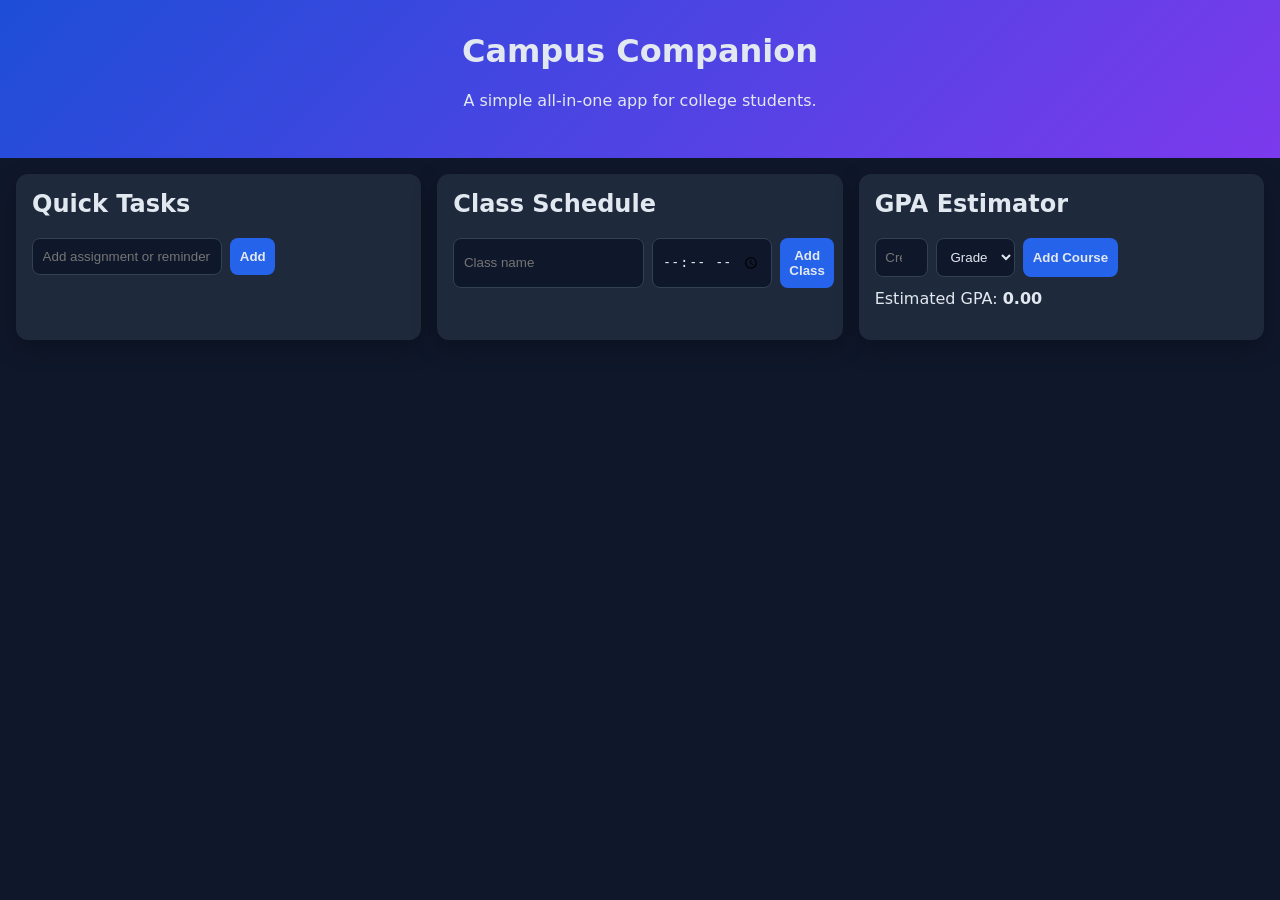
<file: index.html>
<!DOCTYPE html>
<html lang="en">
<head>
  <meta charset="UTF-8" />
  <meta name="viewport" content="width=device-width, initial-scale=1.0" />
  <title>Campus Companion</title>
  <link rel="stylesheet" href="styles.css" />
</head>
<body>
  <header class="hero">
    <h1>Campus Companion</h1>
    <p>A simple all-in-one app for college students.</p>
  </header>

  <main class="grid">
    <section class="card">
      <h2>Quick Tasks</h2>
      <form id="task-form">
        <input id="task-input" type="text" placeholder="Add assignment or reminder" required />
        <button type="submit">Add</button>
      </form>
      <ul id="task-list"></ul>
    </section>

    <section class="card">
      <h2>Class Schedule</h2>
      <form id="class-form">
        <input id="class-name" type="text" placeholder="Class name" required />
        <input id="class-time" type="time" required />
        <button type="submit">Add Class</button>
      </form>
      <ul id="class-list"></ul>
    </section>

    <section class="card">
      <h2>GPA Estimator</h2>
      <form id="gpa-form" class="gpa-grid">
        <input id="credit-hours" type="number" min="1" max="6" placeholder="Credit hours" required />
        <select id="grade" required>
          <option value="">Grade</option>
          <option value="4.0">A</option>
          <option value="3.0">B</option>
          <option value="2.0">C</option>
          <option value="1.0">D</option>
          <option value="0.0">F</option>
        </select>
        <button type="submit">Add Course</button>
      </form>
      <ul id="gpa-list"></ul>
      <p class="result">Estimated GPA: <strong id="gpa-result">0.00</strong></p>
    </section>
  </main>

  <script src="app.js"></script>
</body>
</html>
</file>
<file: styles.css>
:root {
  color-scheme: light dark;
  font-family: Inter, system-ui, -apple-system, Segoe UI, Roboto, sans-serif;
}

body {
  margin: 0;
  background: #0f172a;
  color: #e2e8f0;
}

.hero {
  padding: 2rem 1rem;
  text-align: center;
  background: linear-gradient(135deg, #1d4ed8, #7c3aed);
}

.grid {
  display: grid;
  grid-template-columns: repeat(auto-fit, minmax(280px, 1fr));
  gap: 1rem;
  padding: 1rem;
}

.card {
  background: #1e293b;
  border-radius: 12px;
  padding: 1rem;
  box-shadow: 0 8px 24px rgba(0, 0, 0, 0.25);
}

h1, h2 {
  margin-top: 0;
}

form {
  display: flex;
  gap: 0.5rem;
  margin-bottom: 0.75rem;
}

.gpa-grid {
  flex-wrap: wrap;
}

input,
select,
button {
  padding: 0.6rem;
  border-radius: 8px;
  border: 1px solid #334155;
  background: #0f172a;
  color: #e2e8f0;
}

button {
  cursor: pointer;
  border: none;
  background: #2563eb;
  font-weight: 600;
}

ul {
  list-style: none;
  padding: 0;
  margin: 0;
}

li {
  display: flex;
  justify-content: space-between;
  align-items: center;
  gap: 0.5rem;
  background: #334155;
  border-radius: 8px;
  padding: 0.5rem 0.7rem;
  margin-bottom: 0.5rem;
}

li button {
  background: #ef4444;
  padding: 0.3rem 0.6rem;
}

.result {
  margin-top: 0.75rem;
}
</file>
